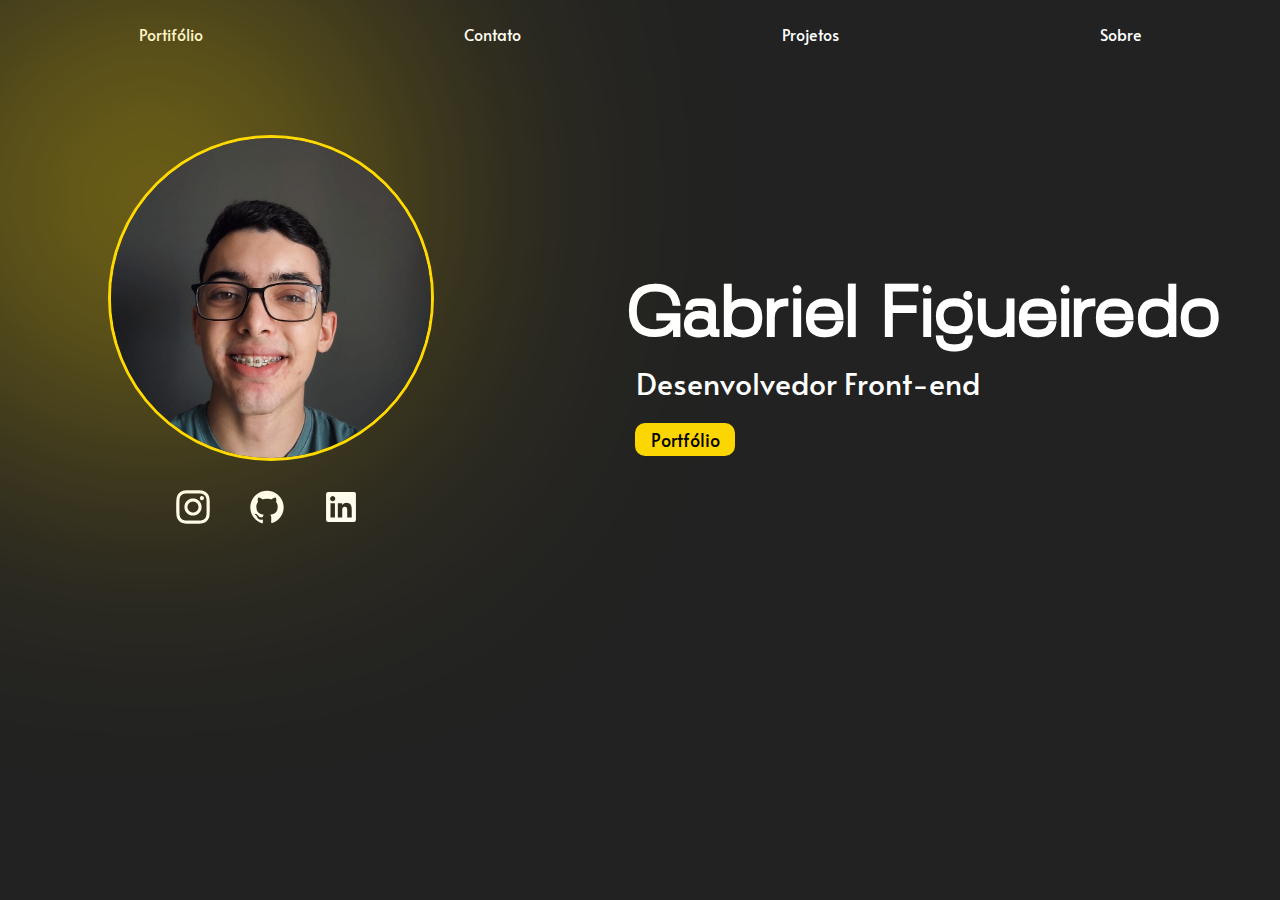
<file: index.html>
<!DOCTYPE html>
<html lang="br">
  <head>
    <meta charset="UTF-8" />
    <meta name="viewport" content="width=device-width, initial-scale=1.0" />
    <title>Portifólio Gabriel</title>
    <link rel="stylesheet" href="portifolioGabriel.css" />
  </head>
  <body>
    <div class="tit">
      <h1>Gabriel Figueiredo</h1>
      <h3>Desenvolvedor Front-end</h3>

      <a href="pagInicial.html"><div class="btn-port">Portfólio</div></a>
    </div>

    <div class="container-info">
      <a href="pagInicial.html"><div class="info">Portifólio</div></a>
      <a href="https://www.linkedin.com/in/gabriel-figueiredo-aa8810321/"
        ><div class="info">Contato</div></a
      >
      <a href="projetos.html"><div class="info">Projetos</div></a>

      <a href="pagInicial.html"><div class="info">Sobre</div></a>
    </div>

    <div class="container-foto">
      <div class="minha-img">
        <img src="imagens/minhafoto.jpg" alt="Foto de Gabriel" />
      </div>

      <div class="redes-sociais">
        <a href="pagInicial.html"
          ><img class="redes" src="imagens/Instagram-BRANCO-Li.png.png" alt=""
        /></a>
        <a href="pagInicial.html"
          ><img class="redes" src="imagens/Github-branco-LI.png.png" alt=""
        /></a>
        <a href="pagInicial.html"
          ><img class="redes" src="imagens/Linkedin-BRANCO-Li.png.png" alt=""
        /></a>
      </div>
    </div>
  </body>
</html>
</file>
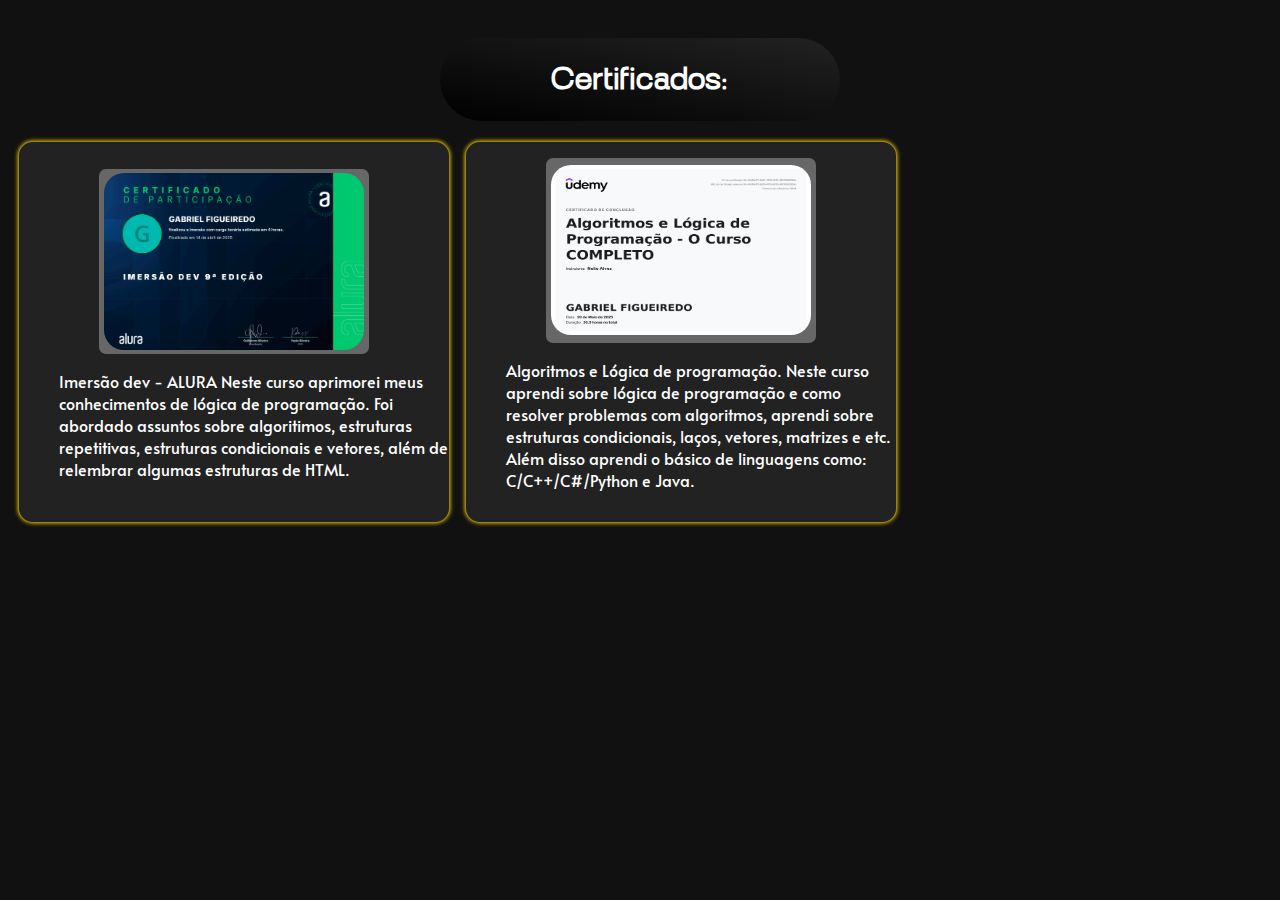
<file: certificados.html>
<!DOCTYPE html>
<html lang="en">
  <head>
    <meta charset="UTF-8" />
    <meta name="viewport" content="width=device-width, initial-scale=1.0" />
    <title>Projetos de GMF</title>
    <link rel="stylesheet" href="certificadosGabriel.css" />
  </head>
  <body>
    <div class="org-titulo">
      <div class="titulo"><h1>Certificados:</h1></div>
    </div>

    <div class="container-pjts">
      <section class="certificados">
        <div class="img-cert" id="port-pjct">
          <img src="imagens/certificado-alura.png" alt="" />
        </div>
        <p class="desc-cert">
          Imersão dev - ALURA Neste curso aprimorei meus conhecimentos de lógica
          de programação. Foi abordado assuntos sobre algoritimos, estruturas
          repetitivas, estruturas condicionais e vetores, além de relembrar
          algumas estruturas de HTML.
        </p>
      </section>

      <section class="certificados">
        <div class="img-cert" id="port-pjct">
          <img
            src="imagens/certificado-Algotitmos-e-Lógica-de-Programacai.png"
            id="logica-de-prog"
            alt="Certificado Lógica de programação"
          />
        </div>
        <p class="desc-cert">
          Algoritmos e Lógica de programação. Neste curso aprendi sobre lógica
          de programação e como resolver problemas com algoritmos, aprendi sobre
          estruturas condicionais, laços, vetores, matrizes e etc. Além disso aprendi o básico de linguagens como: C/C++/C#/Python e Java.
        </p>
      </section>
    </div>
  </body>
</html>
</file>
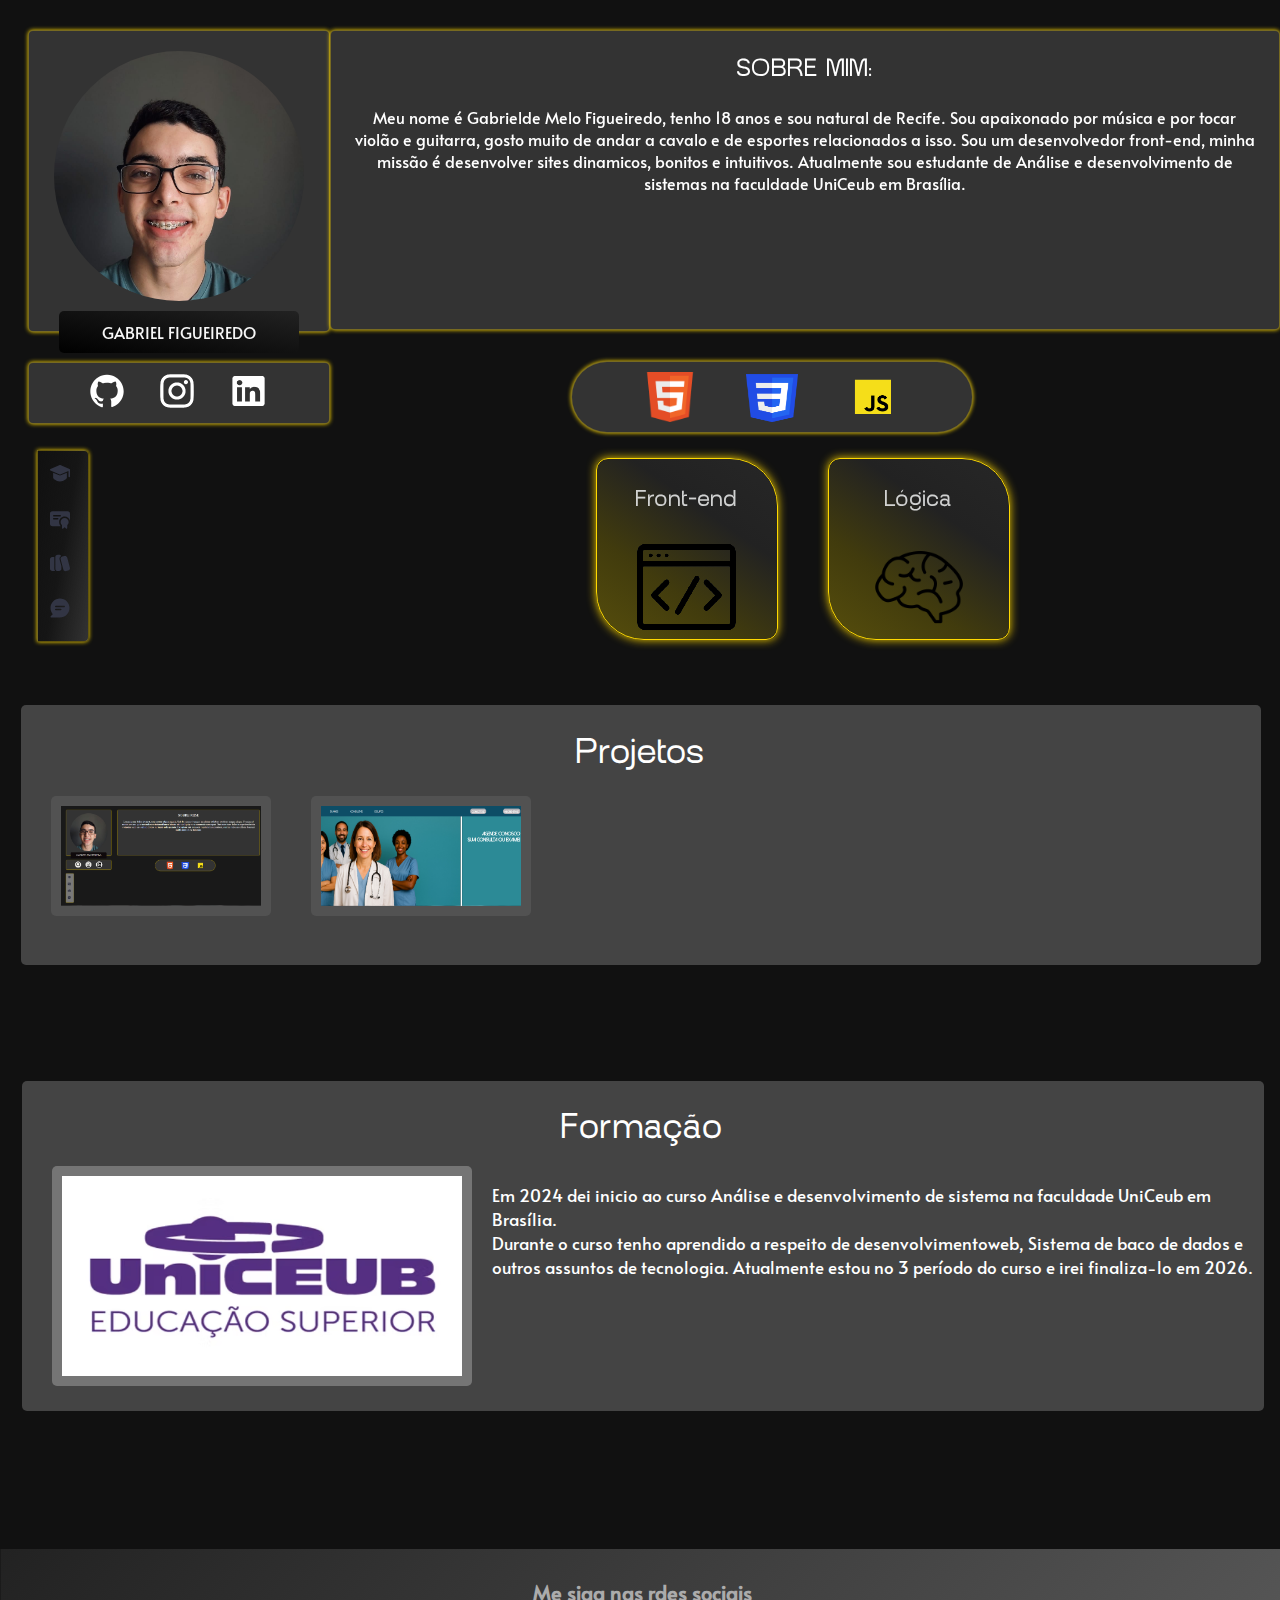
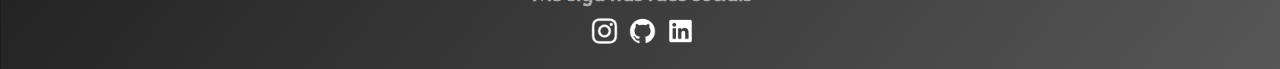
<file: paginaInicial.html>
<!DOCTYPE html>
<html lang="en">
<head>
    <meta charset="UTF-8">
    <meta name="viewport" content="width=device-width, initial-scale=1.0">
    <title>LandingPage GMF</title>
    <link rel="stylesheet" href="styleLandingPage.css">
    <link rel="stylesheet" href="https://cdnjs.cloudflare.com/ajax/libs/font-awesome/6.5.0/css/all.min.css">

</head>
<body>

    <div class="pagina-principal">
<div class="container-1">
        <div class="div-minhaimagem">
          <div class="foto-area">
            <img id="minhafoto" src="imagens/minhafoto.jpg" alt="Foto de Gabriel Figueiredo"> 
          </div>
      
          <div class="meunome">GABRIEL FIGUEIREDO</div>
        </div>
      
        <!--PARTE DAS REDES SOCIAIS ---------------------------------------------- -->
        <div class="container-redes">
            <div class="redes-sociais">
            <div class="minhas-redes">
                <div><a href="###"><img  class="img-redes"  src="imagens/Github-branco-LI.png.png" alt="Ícone do GitHublde Gabriel" id="img-gh"></a>
                </div>
                <div><a href="###"><img  class="img-redes" src="imagens/Instagram-BRANCO-Li.png.png" alt="Ícone do Instagram de Gabriel" id="img-ig"></a></div>
                <div><a href="###"><img  class="img-redes" src="imagens/Linkedin-BRANCO-Li.png.png"  alt="Ícone do Linkedin de Gabriel" id="img-lkd"></a></div>
            </div>   
        </div>
      </div>
 </div>
        
    <!--PARTE SOBRE MIM ------------------------------------------------------ -->
    <section class="section-principal">
        <div class="sobre-mim"> 
            <div class="titulo-sobre-mim">SOBRE MIM:</div>
            <div class="txt-sobre-mim">Meu nome é Gabrielde Melo Figueiredo, tenho 18 anos e sou natural de Recife.
               Sou apaixonado por música e por tocar violão e guitarra, gosto muito de andar a cavalo e de esportes 
               relacionados a isso. Sou um desenvolvedor front-end, minha missão é desenvolver sites dinamicos, bonitos e  
              intuitivos. Atualmente sou estudante de Análise e desenvolvimento de sistemas na 
               faculdade UniCeub em Brasília. 
                </div>
        </div>
    </section>
</div>

<!--PARTE DE TECNOLOGIAS -------------------------------------------------------------- -->
<div class="container-tecnologias">
    <div class="tecnologias">
        
        <div class="imagens-tecnologias">
        <img class="img-tecnologias" src="imagens/img-HTML5-TRANSPARENTE.jpeg.png" alt="Ícone do HTML5">
        <img class="img-tecnologias" src="imagens/img-CSS-TRANSPARENTE2.jpeg.png" alt="Ícone do CSS">
        <img class="img-tecnologias" src="imagens/img-JS-TRANSPARENTE.jpeg (2).png" alt="Ícone do CSS">
        </div>
    

    </div>
</div>


<!-- PARTE DOS DADOS DE CONTAO/CURRÍCULO/ CERTIFICADOS E ETC -------------------------------------- -->
<div class="sidebar-container">
  <div class="info">
  <!--FORMAÇÃO ----------------------------------------------- -->
  <a href="#form-faculdade">
    <div class="minha-info">
      <span>
        <svg width="24" height="25" viewBox="0 0 24 25" fill="none" xmlns="http://www.w3.org/2000/svg">
          <path d="M11.7023 4.05965C11.8923 3.97751 12.1077 3.97751 12.2977 4.05965L21.5477 8.05965C21.8222 8.17838 22 8.44891 22 8.74805V15.4688C22 15.883 21.6642 16.2188 21.25 16.2188C20.8358 16.2188 20.5 15.883 20.5 15.4688V9.88949L12.2977 13.4355C12.1077 13.5177 11.8923 13.5177 11.7023 13.4355L2.45233 9.43555C2.17795 9.31675 2 9.04707 2 8.74805C2 8.44891 2.17775 8.17838 2.45232 8.05965L11.7023 4.05965Z" fill="#323544"/>
          <path d="M5.125 11.6808V16.6758C5.125 16.8216 5.16749 16.9642 5.24727 17.0862C5.24727 17.0862 5.24694 17.0857 5.24814 17.0875L5.2492 17.0892L5.25188 17.0932L5.25947 17.1045C5.26553 17.1135 5.27359 17.1252 5.28365 17.1396C5.30378 17.1684 5.33196 17.2076 5.36827 17.2558C5.44085 17.3522 5.54621 17.4849 5.68494 17.6416C5.96196 17.9546 6.375 18.3668 6.9293 18.7781C8.04166 19.6034 9.72592 20.4258 12 20.4258C14.2741 20.4258 15.9583 19.6034 17.0707 18.7781C17.625 18.3668 18.038 17.9546 18.3151 17.6416C18.4538 17.4849 18.5591 17.3522 18.6317 17.2558C18.668 17.2076 18.6962 17.1684 18.7163 17.1396C18.7264 17.1252 18.7345 17.1135 18.7405 17.1045L18.7481 17.0932L18.7508 17.0892L18.7527 17.0862C18.8325 16.9642 18.875 16.8216 18.875 16.6758V11.6808L12.6946 14.3534C12.2514 14.5451 11.7486 14.5451 11.3054 14.3534L5.125 11.6808Z" fill="#323544"/>
          </svg>
      </span>
      <span class="info-text">Formação</span>
    </div>
  </a>  
  
    <!--CERTIFICADOS --------------------------------------------------------------------- -->
    
    <a href="certificados.html">
      <div class="minha-info">
            <span>
              <svg width="24" height="25" viewBox="0 0 24 25" fill="none" xmlns="http://www.w3.org/2000/svg">
                <path d="M2 7.5C2 6.25736 3.00736 5.25 4.25 5.25H19.75C20.9926 5.25 22 6.25736 22 7.5V14.7199C21.4111 12.2981 19.228 10.5 16.625 10.5C13.57 10.5 11.0935 12.9765 11.0935 16.0315C11.0935 17.4406 11.6204 18.7267 12.488 19.7034V20.25H4.25C3.00736 20.25 2 19.2426 2 18V7.5ZM5.75 9C5.33579 9 5 9.33579 5 9.75C5 10.1642 5.33579 10.5 5.75 10.5H12.25C12.6642 10.5 13 10.1642 13 9.75C13 9.33579 12.6642 9 12.25 9H5.75ZM5 12.75C5 13.1642 5.33579 13.5 5.75 13.5H9.75C10.1642 13.5 10.5 13.1642 10.5 12.75C10.5 12.3358 10.1642 12 9.75 12H5.75C5.33579 12 5 12.3358 5 12.75Z" fill="#323544"/>
                <path d="M13.9851 19.0785L13.988 22C13.988 22.2972 14.1636 22.5665 14.4357 22.6863C14.7077 22.8062 15.0249 22.754 15.2442 22.5534L16.6264 21.2892L18.0086 22.5534C18.228 22.754 18.5452 22.8062 18.8172 22.6863C19.0892 22.5665 19.2648 22.2972 19.2648 22V19.0785C20.1173 18.3393 20.6564 17.2483 20.6564 16.0314C20.6564 13.8049 18.8515 12 16.625 12C14.3985 12 12.5935 13.8049 12.5935 16.0314C12.5935 17.2483 13.1327 18.3393 13.9851 19.0785Z" fill="#323544"/>
                </svg>
                
            </span>
            <span class="info-text">Certificados</span>
          </div>
    </a>
    
   
    
    <!--CURRÍCULO -------------------------------------------------------------------------------------------- -->
   <a href="https://drive.google.com/drive/u/0/folders/14EDpATpol5BZ0CAV6OApKUIz4cBy3NXK">
    <div class="minha-info">
      <span>
        <svg width="24" height="25" viewBox="0 0 24 25" fill="none" xmlns="http://www.w3.org/2000/svg">
          <path d="M6.33301 6L4.25 6C3.00736 6 2 7.00736 2 8.25V17.75C2 18.9926 3.00736 20 4.25 20H6.58333C6.78518 20 6.98082 19.9734 7.16694 19.9236C6.64867 19.3477 6.33335 18.5856 6.33333 17.75L6.33301 6Z" fill="#323544"/>
          <path d="M8.08324 19.4272C8.48119 19.7834 9.00673 20 9.58301 20H11.1663C12.409 20 13.4163 18.9926 13.4163 17.75V15.1865L11.6447 8.57457C11.2569 7.12745 11.9096 5.64668 13.1442 4.92645C12.763 4.22565 12.0202 3.75 11.1663 3.75H9.58301C8.34037 3.75 7.33301 4.75736 7.33301 6L7.33333 17.75C7.33334 18.4164 7.62294 19.0151 8.08324 19.4272Z" fill="#323544"/>
          <path d="M12.6106 8.31575C12.289 7.11545 13.0013 5.88169 14.2016 5.56007L16.4554 4.95616C17.6557 4.63454 18.8895 5.34598 19.2111 6.54628L21.9287 16.6885C22.2503 17.8888 21.538 19.1226 20.3377 19.4442L18.0839 20.0481C16.8836 20.3697 15.6499 19.6574 15.3282 18.4571L12.6106 8.31575Z" fill="#323544"/>
          </svg>
          
      </span>
      <span class="info-text">Currículo</span>
    </div>
   </a> 
    
<!--CONTATO---------------------------------------------------------------------------------------- -->
    <a href="https://www.linkedin.com/in/gabriel-figueiredo-aa8810321/">
      <div class="minha-info">
      <span>
        <svg width="24" height="24" viewBox="0 0 24 24" fill="none" xmlns="http://www.w3.org/2000/svg">
          <path d="M2.50002 12.0957C2.50002 6.849 6.75332 2.5957 12 2.5957C17.2467 2.5957 21.5 6.849 21.5 12.0957C21.5 17.3424 17.2467 21.5957 12 21.5957H3.25002C2.94668 21.5957 2.6732 21.413 2.55711 21.1327C2.44103 20.8525 2.50519 20.5299 2.71969 20.3154L4.77303 18.262C3.35633 16.603 2.50002 14.4488 2.50002 12.0957ZM7.75 9.84668C7.33579 9.84668 7 10.1825 7 10.5967C7 11.0109 7.33579 11.3467 7.75 11.3467H16.25C16.6642 11.3467 17 11.0109 17 10.5967C17 10.1825 16.6642 9.84668 16.25 9.84668H7.75ZM7 13.5967C7 14.0109 7.33579 14.3467 7.75 14.3467H12.75C13.1642 14.3467 13.5 14.0109 13.5 13.5967C13.5 13.1825 13.1642 12.8467 12.75 12.8467H7.75C7.33579 12.8467 7 13.1825 7 13.5967Z" fill="#323544"/>
          </svg>
          
      </span>
      <span class="info-text">Contato</span>
    </div>
    </a>
    

    <div class="minha-info">
      <span>
        <svg width="24" height="25" viewBox="0 0 24 25" fill="none" xmlns="http://www.w3.org/2000/svg">
          <path d="M11.7023 4.05965C11.8923 3.97751 12.1077 3.97751 12.2977 4.05965L21.5477 8.05965C21.8222 8.17838 22 8.44891 22 8.74805V15.4688C22 15.883 21.6642 16.2188 21.25 16.2188C20.8358 16.2188 20.5 15.883 20.5 15.4688V9.88949L12.2977 13.4355C12.1077 13.5177 11.8923 13.5177 11.7023 13.4355L2.45233 9.43555C2.17795 9.31675 2 9.04707 2 8.74805C2 8.44891 2.17775 8.17838 2.45232 8.05965L11.7023 4.05965Z" fill="#323544"/>
          <path d="M5.125 11.6808V16.6758C5.125 16.8216 5.16749 16.9642 5.24727 17.0862C5.24727 17.0862 5.24694 17.0857 5.24814 17.0875L5.2492 17.0892L5.25188 17.0932L5.25947 17.1045C5.26553 17.1135 5.27359 17.1252 5.28365 17.1396C5.30378 17.1684 5.33196 17.2076 5.36827 17.2558C5.44085 17.3522 5.54621 17.4849 5.68494 17.6416C5.96196 17.9546 6.375 18.3668 6.9293 18.7781C8.04166 19.6034 9.72592 20.4258 12 20.4258C14.2741 20.4258 15.9583 19.6034 17.0707 18.7781C17.625 18.3668 18.038 17.9546 18.3151 17.6416C18.4538 17.4849 18.5591 17.3522 18.6317 17.2558C18.668 17.2076 18.6962 17.1684 18.7163 17.1396C18.7264 17.1252 18.7345 17.1135 18.7405 17.1045L18.7481 17.0932L18.7508 17.0892L18.7527 17.0862C18.8325 16.9642 18.875 16.8216 18.875 16.6758V11.6808L12.6946 14.3534C12.2514 14.5451 11.7486 14.5451 11.3054 14.3534L5.125 11.6808Z" fill="#323544"/>
          </svg>
      </span>
      <span class="info-text">Formação</span>
    </div>

    <div class="minha-info">
      <span>
        <svg width="24" height="25" viewBox="0 0 24 25" fill="none" xmlns="http://www.w3.org/2000/svg">
          <path d="M11.7023 4.05965C11.8923 3.97751 12.1077 3.97751 12.2977 4.05965L21.5477 8.05965C21.8222 8.17838 22 8.44891 22 8.74805V15.4688C22 15.883 21.6642 16.2188 21.25 16.2188C20.8358 16.2188 20.5 15.883 20.5 15.4688V9.88949L12.2977 13.4355C12.1077 13.5177 11.8923 13.5177 11.7023 13.4355L2.45233 9.43555C2.17795 9.31675 2 9.04707 2 8.74805C2 8.44891 2.17775 8.17838 2.45232 8.05965L11.7023 4.05965Z" fill="#323544"/>
          <path d="M5.125 11.6808V16.6758C5.125 16.8216 5.16749 16.9642 5.24727 17.0862C5.24727 17.0862 5.24694 17.0857 5.24814 17.0875L5.2492 17.0892L5.25188 17.0932L5.25947 17.1045C5.26553 17.1135 5.27359 17.1252 5.28365 17.1396C5.30378 17.1684 5.33196 17.2076 5.36827 17.2558C5.44085 17.3522 5.54621 17.4849 5.68494 17.6416C5.96196 17.9546 6.375 18.3668 6.9293 18.7781C8.04166 19.6034 9.72592 20.4258 12 20.4258C14.2741 20.4258 15.9583 19.6034 17.0707 18.7781C17.625 18.3668 18.038 17.9546 18.3151 17.6416C18.4538 17.4849 18.5591 17.3522 18.6317 17.2558C18.668 17.2076 18.6962 17.1684 18.7163 17.1396C18.7264 17.1252 18.7345 17.1135 18.7405 17.1045L18.7481 17.0932L18.7508 17.0892L18.7527 17.0862C18.8325 16.9642 18.875 16.8216 18.875 16.6758V11.6808L12.6946 14.3534C12.2514 14.5451 11.7486 14.5451 11.3054 14.3534L5.125 11.6808Z" fill="#323544"/>
          </svg>
      </span>
      <span class="info-text">Formação</span>
    </div>

    <div class="formacao">
      <span>
        <svg width="24" height="25" viewBox="0 0 24 25" fill="none" xmlns="http://www.w3.org/2000/svg">
          <path d="M11.7023 4.05965C11.8923 3.97751 12.1077 3.97751 12.2977 4.05965L21.5477 8.05965C21.8222 8.17838 22 8.44891 22 8.74805V15.4688C22 15.883 21.6642 16.2188 21.25 16.2188C20.8358 16.2188 20.5 15.883 20.5 15.4688V9.88949L12.2977 13.4355C12.1077 13.5177 11.8923 13.5177 11.7023 13.4355L2.45233 9.43555C2.17795 9.31675 2 9.04707 2 8.74805C2 8.44891 2.17775 8.17838 2.45232 8.05965L11.7023 4.05965Z" fill="#323544"/>
          <path d="M5.125 11.6808V16.6758C5.125 16.8216 5.16749 16.9642 5.24727 17.0862C5.24727 17.0862 5.24694 17.0857 5.24814 17.0875L5.2492 17.0892L5.25188 17.0932L5.25947 17.1045C5.26553 17.1135 5.27359 17.1252 5.28365 17.1396C5.30378 17.1684 5.33196 17.2076 5.36827 17.2558C5.44085 17.3522 5.54621 17.4849 5.68494 17.6416C5.96196 17.9546 6.375 18.3668 6.9293 18.7781C8.04166 19.6034 9.72592 20.4258 12 20.4258C14.2741 20.4258 15.9583 19.6034 17.0707 18.7781C17.625 18.3668 18.038 17.9546 18.3151 17.6416C18.4538 17.4849 18.5591 17.3522 18.6317 17.2558C18.668 17.2076 18.6962 17.1684 18.7163 17.1396C18.7264 17.1252 18.7345 17.1135 18.7405 17.1045L18.7481 17.0932L18.7508 17.0892L18.7527 17.0862C18.8325 16.9642 18.875 16.8216 18.875 16.6758V11.6808L12.6946 14.3534C12.2514 14.5451 11.7486 14.5451 11.3054 14.3534L5.125 11.6808Z" fill="#323544"/>
          </svg>
      </span>
      <span class="info-text">Formação</span>
    </div>

  </div>
</div>

<!--HABILIDADES --------------------------------------------------------------------------------------------------------------- -->
<div class="container-hab">
  <div class="div-habilid">
  <section class="habilidades"><h3>Front-end</h3>
  <div class="organizar-img"><section class="img-cards"><img src="imagens/img-front-end.png" alt=""></section></div>
  </section>
</div>

<div class="div-habilid">
  <section class="habilidades"><h3>Lógica</h3>
    <div class="organizar-img"><section class="img-cards"><img src="imagens/img-cerebro.png" alt=""></section></div>
  </section>
</div>
</div>

<!--PROJETOS ---------------------------------------------------------------------------------------------------------------- -->
<div class="projetos"> 
  <div class="meus-projetos"><h1>Projetos</h1>
  <div class="alinhamento-imgs">
    <div class="img-projetos">
          <!--IMG 1 ---------------------------------------------------------------------------------------------- -->
          <div class="imagens">
            <div class="fotos-projetos"><a href="projetos.html"><img src="imagens/img-landingPage.png" alt="Imagem do projeto de Gabriel"> </a></div>
          </div>
      </div>
          <!--IMG 2 ----------------------------------------------------------------------------------------------------- -->
    <div class="img-projetos">
      <div class="imagens">
        <div class="fotos-projetos"><a href="projetos.html"> <img src="imagens/img-clinica.png" alt="Imagem do projeto de Gabriel"> </a></div>
      </div>
      </div>

<!--FORMAÇÃO ------------------------------------------------------------------------------------------------- -->
<div class="secao-formacao"> 
  <div class="minha-formacao"><h1>Formação</h1>
  <div class="alinhamento-imgs">
    <div class="img-formacao">
          <!--IMG 1 ---------------------------------------------------------------------------------------------- -->
          <div class="imagens-formacao">
            <div class="foto-ceub"><a href="http://127.0.0.1:5500/pagInicial.html"><img src="imagens/img-ceub.jpeg" alt="Imagem do projeto de Gabriel"> </a></div>
          </div>
      </div>

      <div class="desc-formacao" id="form-faculdade"><p>Em 2024 dei inicio ao curso Análise e desenvolvimento de sistema na faculdade
         UniCeub em Brasília. <br> Durante o curso tenho aprendido a respeito de desenvolvimentoweb, Sistema de baco 
         de dados e outros assuntos de tecnologia. Atualmente estou no 3 período do curso e irei finaliza-lo em 2026.</p>
 </div>
 </div>

<footer class="footer">
  <h3 class="tit-footer">Me siga nas rdes sociais</h3>
  <div class="icones-footer">
    <a href=""><img class="icn-footer-img" src="imagens/Instagram-BRANCO-Li.png.png" alt="Ícone do Instagram"></a>
    <a href=""><img class="icn-footer-img"  src="imagens/Github-branco-LI.png.png" alt="Ícone do Instagram"></a> 
    <a href=""><img  class="icn-footer-img"src="imagens/Linkedin-BRANCO-Li.png.png" alt="Ícone do Instagram"></a> 
  </div>
  
</footer>

</body>
</html>
</file>
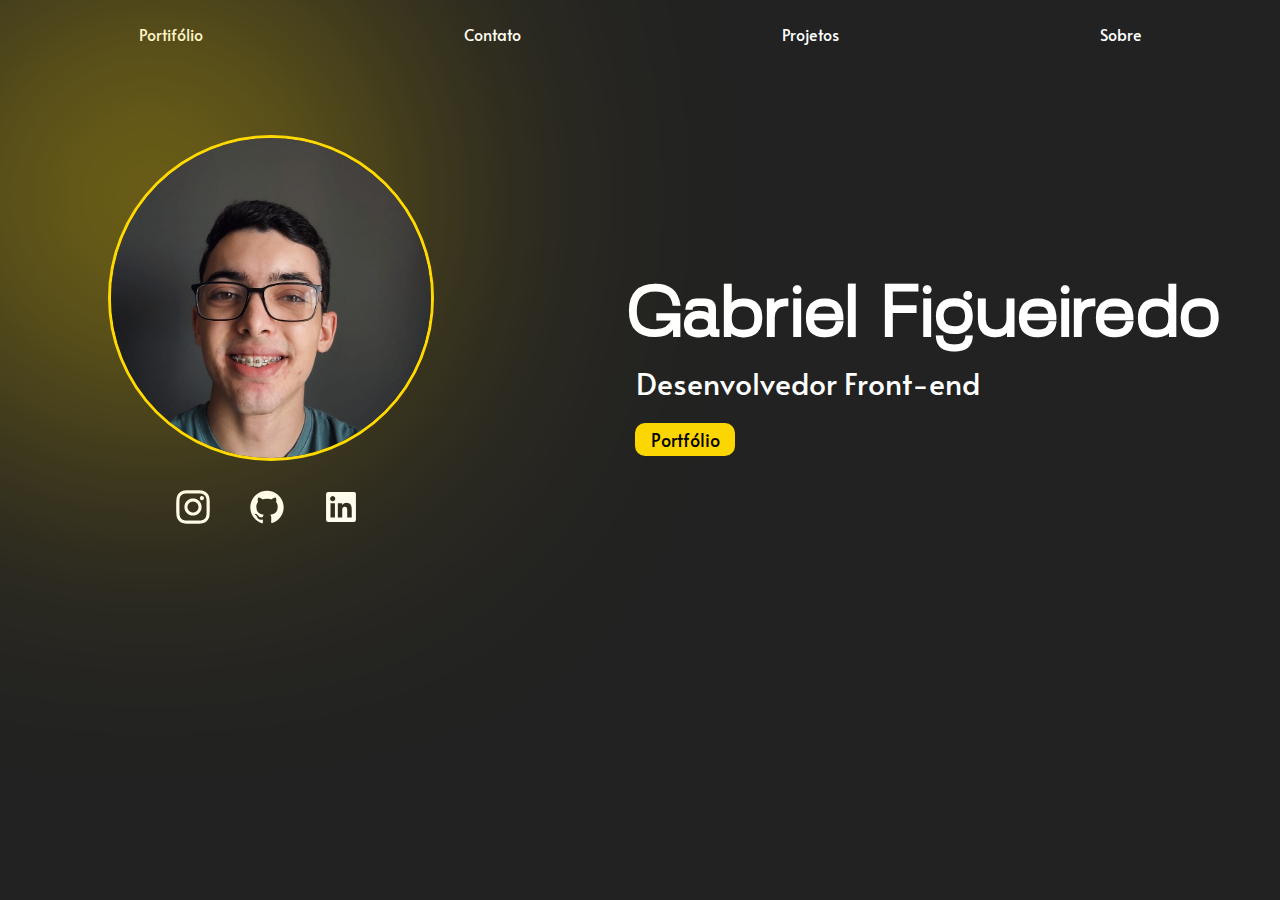
<file: portifolio.html>
<!DOCTYPE html>
<html lang="br">
  <head>
    <meta charset="UTF-8" />
    <meta name="viewport" content="width=device-width, initial-scale=1.0" />
    <title>Portifólio Gabriel</title>
    <link rel="stylesheet" href="portifolioGabriel.css" />
  </head>
  <body>
    <div class="tit">
      <h1>Gabriel Figueiredo</h1>
      <h3>Desenvolvedor Front-end</h3>

      <a href="index.html"><div class="btn-port">Portfólio</div></a>
    </div>

    <div class="container-info">
      <a href="pagInicial.html"><div class="info">Portifólio</div></a>
      <a href="https://www.linkedin.com/in/gabriel-figueiredo-aa8810321/"
        ><div class="info">Contato</div></a
      >
      <a href="projetos.html"><div class="info">Projetos</div></a>

      <a href="pagInicial.html"><div class="info">Sobre</div></a>
    </div>

    <div class="container-foto">
      <div class="minha-img">
        <img src="imagens/minhafoto.jpg" alt="Foto de Gabriel" />
      </div>

      <div class="redes-sociais">
        <a href="pagInicial.html"
          ><img class="redes" src="imagens/Instagram-BRANCO-Li.png.png" alt=""
        /></a>
        <a href="pagInicial.html"
          ><img class="redes" src="imagens/Github-branco-LI.png.png" alt=""
        /></a>
        <a href="pagInicial.html"
          ><img class="redes" src="imagens/Linkedin-BRANCO-Li.png.png" alt=""
        /></a>
      </div>
    </div>
  </body>
</html>
</file>
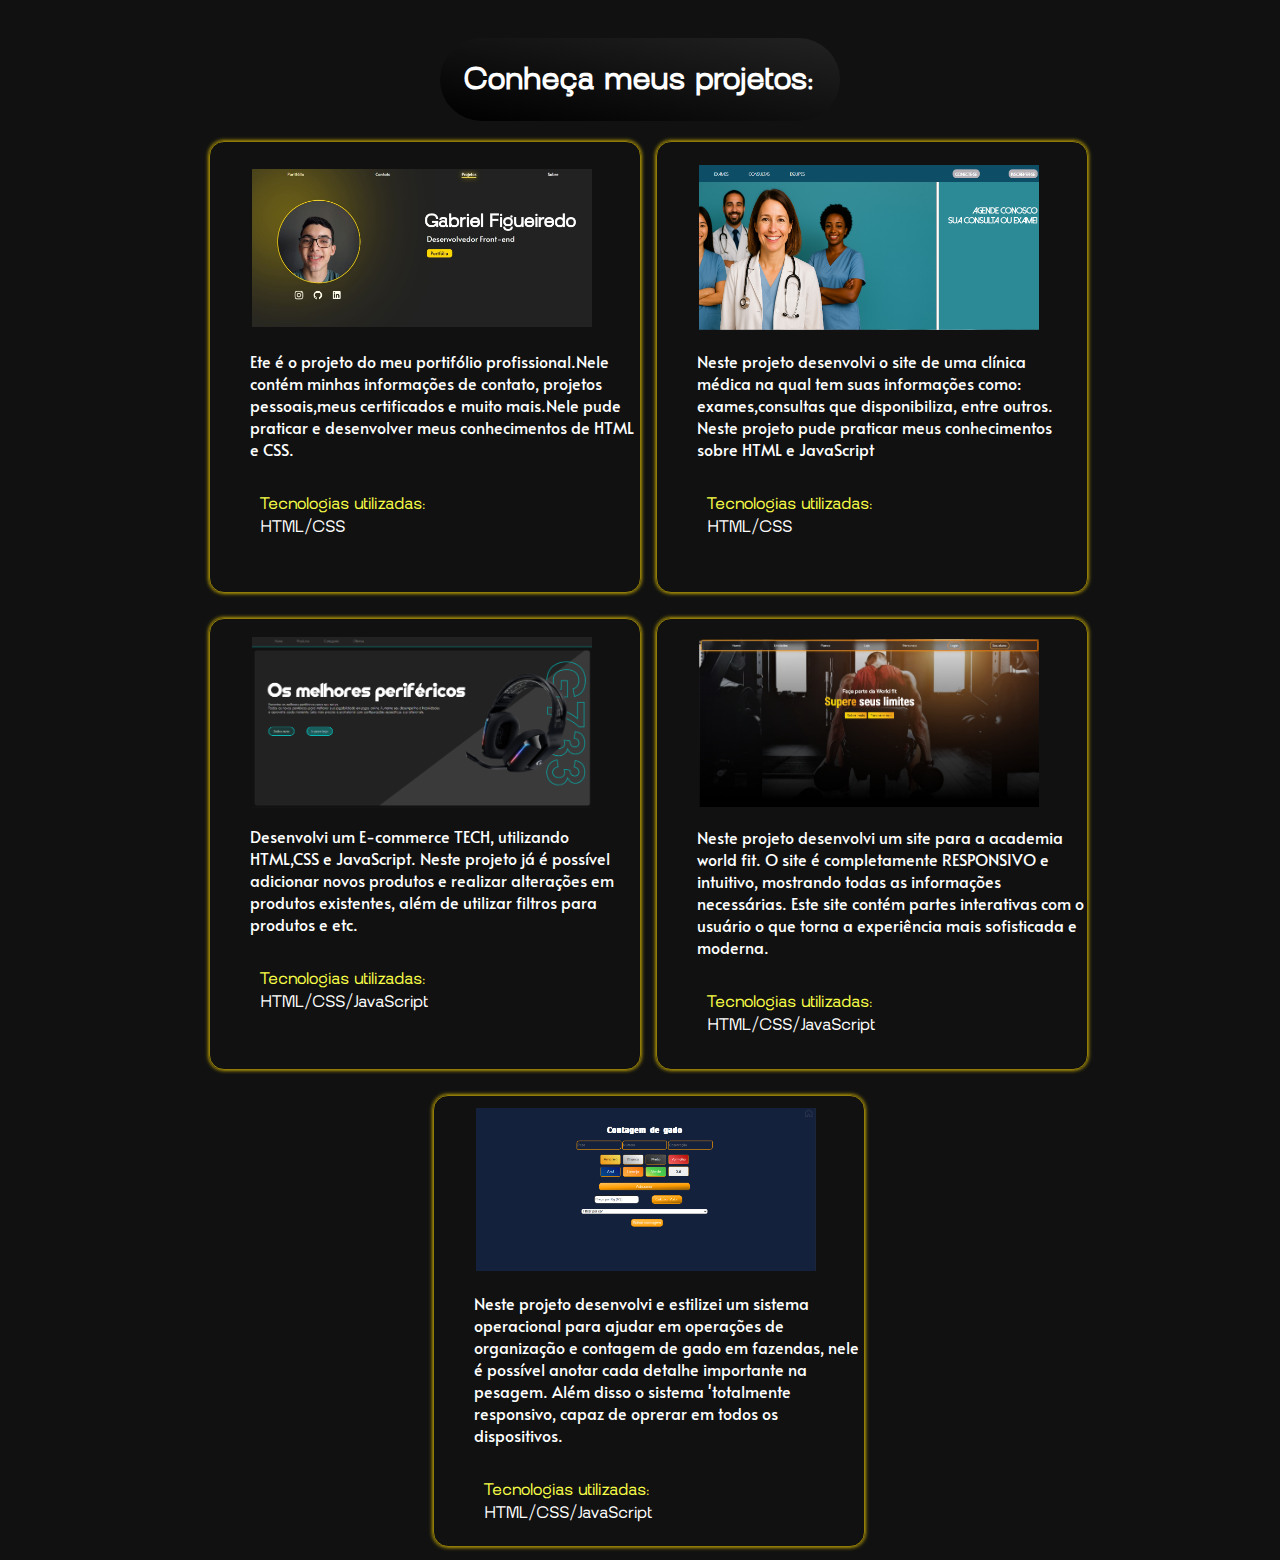
<file: projetos.html>
<!doctype html>
<html lang="en">
  <head>
    <meta charset="UTF-8" />
    <meta name="viewport" content="width=device-width, initial-scale=1.0" />
    <title>Projetos de GMF</title>
    <link rel="stylesheet" href="projetosGabriel.css" />
  </head>
  <body>
    <div class="org-titulo">
      <div class="titulo"><h1>Conheça meus projetos:</h1></div>
    </div>

    <div class="container-pjts">
      <section class="projetos">
        <div class="img-project" id="port-pjct">
          <img src="imagens/Pag-inic-ofc.png" alt="" />
        </div>
        <p class="desc-projetos">
          Ete é o projeto do meu portifólio profissional.Nele contém minhas
          informações de contato, projetos pessoais,meus certificados e muito
          mais.Nele pude praticar e desenvolver meus conhecimentos de HTML e
          CSS.
        </p>

        <p class="desc-projetos-pt2">
          Tecnologias utilizadas:
          <span style="color: white"> HTML/CSS</span>
        </p>
      </section>

      <!--Site clícnica =-=-=-=-=-=--=-=-=-=-=-=-=-=-=-=-=-=-=-=-=-=-=-=-=-=-=-=-=-=-=-=-= -->
      <section class="projetos">
        <div class="img-project" id="img-clinica">
          <img src="imagens/img-clinica.png" alt="" />
        </div>
        <p class="desc-projetos">
          Neste projeto desenvolvi o site de uma clínica <br />
          médica na qual tem suas informações como: exames,consultas que
          disponibiliza, entre outros. <br />
          Neste projeto pude praticar meus conhecimentos sobre HTML e JavaScript
        </p>

        <p class="desc-projetos-pt2">
          Tecnologias utilizadas:
          <span style="color: white"> HTML/CSS</span>
        </p>
      </section>

      <!--E-COMMERCE TECH -=-=-=--=-=-=-=-=-=--=-==-=-=-=-=-=-=-=-=-=-=-=-=-=-=-=-=-=-==-=-=- -->
      <section class="projetos">
        <div class="img-project" id="calculadora">
          <img src="imagens/Img - Principal.png" alt="" />
        </div>
        <p class="desc-projetos">
          Desenvolvi um E-commerce TECH, utilizando HTML,CSS e JavaScript. Neste
          projeto já é possível adicionar novos produtos e realizar alterações
          em produtos existentes, além de utilizar filtros para produtos e etc.
        </p>

        <div class="info-pjct">
          <p class="desc-projetos-pt2">
            Tecnologias utilizadas:
            <span style="color: white"> HTML/CSS/JavaScript</span>
          </p>
        </div>
      </section>

      <!--world fit -=-=-=-=-=-=-=-=-=-=-=-=-=-=-=-=-==-=-=-=-=-=-=-=-=-=-=-=-=-=-=-=-= -->
      <section class="projetos">
        <div class="img-project" id="world_fit">
          <img src="imagens/Pag-Inicial-ACADEMIA.png" alt="" />
        </div>
        <p class="desc-projetos">
          Neste projeto desenvolvi um site para a academia world fit. O site é
          completamente RESPONSIVO e intuitivo, mostrando todas as informações
          necessárias. Este site contém partes interativas com o usuário o que
          torna a experiência mais sofisticada e moderna.
        </p>

        <div class="info-pjct">
          <p class="desc-projetos-pt2">
            Tecnologias utilizadas:
            <span style="color: white"> HTML/CSS/JavaScript</span>
          </p>
        </div>
      </section>

      <!--Contador de gado =-=-=-=-=-=-=--=-=-=-=-=-=-=-=-=-=-=-=-=-=-=-=--=-=-->
      <section class="projetos">
        <div class="img-project" id="contador">
          <img src="imagens/Contador-Redenção - CONTADOR PINCIPAL.png" alt="" />
        </div>
        <p class="desc-projetos">
          Neste projeto desenvolvi e estilizei um sistema operacional para
          ajudar em operações de organização e contagem de gado em fazendas,
          nele é possível anotar cada detalhe importante na pesagem. Além disso
          o sistema 'totalmente responsivo, capaz de oprerar em todos os
          dispositivos.
        </p>

        <div class="info-pjct">
          <p class="desc-projetos-pt2">
            Tecnologias utilizadas:
            <span style="color: white"> HTML/CSS/JavaScript</span>
          </p>
        </div>
      </section>

      
    </div>
  </body>
</html>
</file>
<file: portifolioGabriel.css>
@font-face {
    font-family: Alata;
    src: url('Alata-Regular.ttf') format(truetype);
    font-weight: normal;
    font-style: normal;

}

@font-face {
    font-family: Ague;
    src: url('Ague-Regular.otf') format(truetype);
    font-weight: normal;
    font-style: normal;
}

body{
    background-color: #222;
    height: 100%;
}

.container-foto{
    display: flex;
    margin-top: 90px;
    flex-direction: column;
    width: 60%;


}

.minha-img img{
    width: 320px;
    height: 320px;
    border-radius: 50%;   
    object-fit: cover;
    border: solid #ffd900;
}

.minha-img{
    margin-left: 100px;
    width: 30%;
    filter: drop-shadow(-120px -102px 190px #ffd900 );
}

.container-info{
    display: flex;
    justify-content: space-around;
}

.container-info a{
    text-decoration: none;
}

.info{
    color: white;
    margin-top: 15px; 
    text-decoration: none;
   font-family: 'Alata';
   position: relative;
    display: inline-block;
    text-decoration: none;
}

.info::after {
    content: "";
    position: absolute;
    bottom: -3px; /* ajusta a distância da linha */
    left: 50%;
    width: 0;
    height: 2px;
    background-color: #ffd900;
    transition: all 0.3s linear;
    transform: translateX(-50%);
}

.info:hover::after {
    width: 100%;
}

.redes-sociais{
    margin-top: 7px;
    margin-left: 150px;
}

.redes-sociais img{
        width: 40px;
        margin: 15px;

}

.redes:hover{
    filter: drop-shadow(0 0 10px #ffd900 );
}

.info:hover{
    filter: drop-shadow(0 0 10px #ffd900 );
}

.container-tit {
    position: relative;
    height: 200px;
}

.tit {
    position: absolute;
    top: 40%;
    left: 75%;
    transform: translate(-50%, -50%);
    width: 660px;
}

.tit h1 {
    color: white;
    margin: 0;
    font-size: 70px;
    font-family: 'Ague';
   
}

.tit h3 {
    font-size: 30px;
    color: white;
    margin-left: 6px;
    margin-top: -2px;
    font-family: Alata;
    font-weight: normal;
    
}

.tit a{
    text-decoration: none;
    color: rgb(6, 0, 6);
    font-family: 'Alata';     
}

.btn-port{
    background-color: #ffd901fb;
    width: 100px;
    height: 33px;
    border-radius: 10px;
    font-size: 18px;
    display: flex;
    justify-content: center;
    align-items: center;
    margin-top: -10px;
    margin-left: 5px;
}

.btn-port:hover{
    filter: drop-shadow(0 0 12px #ffd900 );
}
</file>
<file: certificadosGabriel.css>
@font-face {
  font-family: Alata;
  src: url('Alata-Regular.ttf') format(truetype);
  font-weight: normal;
  font-style: normal;

}

@font-face {
  font-family: Ague;
  src: url('Ague-Regular.otf') format(truetype);
  font-weight: normal;
  font-style: normal;
}


body{
    background-color: #111;
}

.org-titulo {
    display: flex;
    justify-content: center;
}

.container-pjts{
    display: flex;
    flex-direction: row;
}

.titulo{
    background: linear-gradient(10deg ,#000, #222);
    width: 400px;
    height: auto;
    border-radius: 50px;
    margin-top: 30px;
}

.titulo h1{
    font-size: 30px;
    color: white;
    display: flex;
    justify-content: center;    
    font-family: 'Ague';
}

.certificados{
    background-color: #222;
    height: 380px;
    width:430px;
    display: flex;
    justify-content: center;
    border-radius: 15px;
    margin-top: 40px;
    margin: 5px;
    flex-direction: column;
    margin-top: 20px;
    margin-left: 10px;
    box-shadow: 0px 0px 4px #ffd900;
  border: 1px solid #ffd9008a;
    
}

#logica-de-prog{
    height: 170px;
}

.img-cert{
    background-color: #676767;
    height: 185px;
    width: 270px;
    display: flex;
    justify-content: center;
    align-items: center;
    border-radius:7px;
    margin-left: 80px;

}

.img-cert img{
    width: 260px;
    height: auto;
    border-radius: 20px;
   
}


.desc-cert{
    margin-left: 40px;
    color: white;
    font-family: 'Alata';
    font-weight: normal;
}
</file>
<file: styleLandingPage.css>
@font-face {
  font-family: Alata;
  src: url('Alata-Regular.ttf') format(truetype);
  font-weight: normal;
  font-style: normal;

}

@font-face {
  font-family: Ague;
  src: url('Ague-Regular.otf') format(truetype);
  font-weight: normal;
  font-style: normal;
}

body {
  background-color: #111; /*ANTES : #141312*/
   overflow-x: hidden;
}

.container-1 {
  display: flex;
  flex-direction: column;
  width: 450px;
 
}

.pagina-principal {
  display: flex;
  flex-direction: row;
  justify-content: center;
  gap: 0px;
  margin-top: 30px;
}

.div-minhaimagem {
  background-color: #333;
  height: 260px;
  width: 300px;
  border-radius: 5px;
  margin-left: 30px;
  display: flex;
  flex-direction: column;
  justify-content: space-between;
  align-items: center;
  padding: 20px 0;
 box-shadow: 0px 0px 4px #ffd900;
  border: 1px solid #ffd90056;
}

.div-minhaimagem:hover{
  box-shadow: 0px 0px 4px rgb(255, 217, 0);
  border: 1px solid rgb(255, 217, 0);
}

.foto-area {
  flex-grow: 1;
  width: 100%;
  display: flex;
  justify-content: center;
  align-items: center;
}

#minhafoto {
  width: 250px;
  height: 250px;
  border-radius: 150%;
  object-fit: cover;
}

.meunome {
  background: linear-gradient(10deg ,#000, #222);
  color: rgb(248, 248, 248);
  width: 80%;
  text-align: center;
  padding: 10px 0;
  border-radius: 5px;
  margin: 10px;
  font-family: 'Alata';
}

/* REDES SOCIAIS ----------------------------------------------------------------------------------------------------------*/

.container-redes .redes-sociais {
  display: flex;
  justify-content: center;
}

.redes-sociais {
  display: flex;
  width: 300px;
  background-color: #333; 
  margin-left: 30px;
  border-radius: 5px;
  margin-top: 30px;
  box-shadow: 0px 0px 4px #ffd900;
  border: 1px solid #ffd90056;
}

.redes-sociais:hover{
  box-shadow: 0px 0px 4px rgb(255, 217, 0);
  border: 1px solid rgb(255, 217, 0);
}

.minhas-redes {
  display: flex;
  flex-direction: row;
  height: 50px;
  justify-content: center;
  align-items: center;
  padding: 5px;
}

.img-redes {
  width: 40px;
  height: 40px;
  padding: 15px;
  border-radius: 60px;
}

#img-lkd {
  width: 43px;
}

/* SOBRE MIM ---------------------------------------------------------------------------------------------- */

.section-principal {
  display: flex;
  height: 300px;
  width: 950px;
  margin-right: 3px;
}

.sobre-mim {
  display: flex;
  flex-direction: column;
  align-items: center;
  background-color: #333; 
  width: 1000px;
  border-radius: 5px;
  padding: 20px;
  box-shadow: 0px 0px 4px #ffd900;
  border: 1px solid #ffd90056;
}

.sobre-mim:hover{
  box-shadow: 0px 0px 4px rgb(255, 217, 0);
  border: 1px solid rgb(255, 217, 0);
}

.titulo-sobre-mim {
  color: white;
  width: 100%;
  text-align: center;
  font-size: 24px;
  margin-bottom: 20px;
  font-family: 'Ague';
}

.txt-sobre-mim {
  color: white;
  text-align: center;
  font-family: 'Alata';
}

/* TECNOLOGIAS ----------------------------------------------------------------------------------------------------- */

.container-tecnologias {
  display: flex;
  justify-content: flex-end;
  margin-top: -63px;
}

.tecnologias {
  display: flex;
  flex-direction: row;
  justify-content: space-around;
  align-items: center;
  width: 800px;
  margin-right: 100px;
}

.imagens-tecnologias {
  background-color: #333; 
  width: 400px;
  height: 70px;
  display: flex;
  justify-content: center;
  align-items: center;
  border-radius: 90px;
  gap: 50px;
  box-shadow: 0px 0px 4px #ffd900;
  border: 1px solid #ffd90056;
}

.imagens-tecnologias:hover{
  box-shadow: 0px 0px 4px rgb(255, 217, 0);
  border: 1px solid rgb(255, 217, 0);
}

.img-tecnologias {
  width: 52px;
  height: 50px;
  transition: transform 0.3s ease;
}

.img-tecnologias:hover {
  transform: scale(1.2);
}

/* SIDEBAR ANIMADA ----------------------------------------------------------------------------------- */

.sidebar-container {
  position: absolute;
  top: 450px;
  left: 0;
  z-index: 999;
  margin-left: 37px;
}

.info {
  background: linear-gradient(-80deg ,#333, #8d8d8d0a, #111);
  width: 30px;
  height: 170px;
  border-radius: 0 5px 5px 0;
  padding: 10px;
  transition: width 0.3s ease;
  overflow: hidden;
  box-shadow: 0px 0px 4px #ffd900;
  border: 1px solid #ffd90056;
}

.info:hover{
  box-shadow: 0px 0px 4px rgb(255, 217, 0);
  border: 1px solid rgb(255, 217, 0);
}

.info div {
  margin-bottom: 15px;
  font-size: 18px;
  display: flex;
  align-items: center;
  gap: 10px;
  color: rgba(255, 255, 255, 0.746);
  white-space: nowrap;
  transition: opacity 0.3s ease;
}

.info-text {
  opacity: 0;
  transition: opacity 0.3s ease;
}

.sidebar-container:hover .info {
  width: 170px;
}

.sidebar-container:hover .info-text {
  opacity: 1;
}


.info a{
  text-decoration: none;
}

.info:hover{
  background-color: rgba(195, 185, 0, 0.273);
}


.minha-info:hover {
  background-color: rgba(244, 227, 130, 0.603);
  border-radius: 6px;
}

/*HABILIDADES ------------------------------------------------------------------------------------------------------ */
.container-hab{
  display: flex;
  flex-direction: row;
  justify-content: center;
  margin-left: 325px;
}

.div-habilid{            /*COLOCA A SECTION NA POSIÇÃO QUE EU QUERO NA TELA*/  
display: flex;
justify-content: space-around;/* CENTRALIZA A DIV */


}

.habilidades{          /*CONFIGURA A DIV DOS CARDS*/
  background: linear-gradient(35deg,#a3910679,#d3bb023f , #222, #4444446c);
  width: 180px;
  height: 180px;
  margin-top: 20px;
  display: flex;
  justify-content: center;
  align-items: center;
  flex-direction: column;
  border-radius: 12px 48px;
  margin: 25px;
  box-shadow: 0px 0px 10px rgb(242, 205, 0);
  border: 1px solid rgb(255, 217, 0);
}

.habilidades h3{
  font-size: 22px;
  color: rgba(232, 233, 233, 0.879);
  font-family: 'Ague';
  font-weight: normal;
}

.img-cards{
  display: flex;
  width: 100px;
  height: 100px;
  justify-content: center;
  mix-blend-mode: darken;

}





/*PROJETOS ----------------------------------------------------------------------------------------------------------------------------- */
.projetos {   /* CONFIGURAÇAO DA DIV QUE NAO DA PRA VER (A DIV DE FORA) */
  position: absolute;
  display: flex; 
  width: 100%;
  height: 300px;
  justify-content: center;
  margin-top: 20px;
  margin-left: -7px;
  
}

.alinhamento-imgs{
  display: flex;
  flex-direction: row;
}

.meus-projetos {    /* CONFIGURAÇAO DA DIV QUE DA PRA VER */
  margin: 20px;
  font-size: 17px;
  background-color: #444;
  width: 1400px;
  border-radius: 5px;
   ;
}

.meus-projetos h1{     /* CENTRALIZA O H1 */
  height: 40px;
  display: flex;
  justify-content: center;
  color: white;
  font-family: 'Ague';
  font-weight: normal;

}

.imagens img{       /* DEFINE O TAMANHO DA IMAGEMA */
  width: 200px;
  height:100px; 
  margin: 5px;
  margin-top: 10px;
  margin-left: 10px;
  
}

.imagens{
  background-color: #91919130; /* COLOCA A COR DE FUNDO NAS IMAGENS DOS PROJETOS */
  margin-left: 30px;
  border-radius: 5px;
  height: 120px;
  width: 220px;

}

.imagens{    /*  TRANSIÇÃO DA ESCALA DOS PROJETOS  */
  transition: transform 0.3s ease; /* já começa suave */
}

.imagens:hover{
  transform: scale(1.1);
}

.img-projetos{
  display: flex;
  align-items: center;
  height: 130px;
  width: 260px;
 
}

.secao-formacao{ /* SEÇÃO DE TRÁS DA FORMAÇÃO -----------------------------------------------------------------  */
  position: absolute;
  display: flex; 
  width: 97%;
  height: 330px;
  justify-content: center;
  margin-top: 290px;
  margin-left: 1px;
}

.minha-formacao{
  font-size: 17px;
  background-color: #444;
  width: 1400px;
  border-radius: 5px;
  
}

.img-certificados{
  display: flex;
  align-items: center;
  height: 130px;
  width: 260px;
 
}

.imagens-certificados img{       /* DEFINE O TAMANHO DA IMAGEMA */
  width: 200px;
  height:100px; 
  margin: 5px;
  margin-top: 10px;
  margin-left: 10px;
  
}

.desc-formacao{
  margin-left: 20px;
  color: white;
  font-family: 'Alata';
}


.img-formacao img{
  width: 400px;
  height:200px; 
  margin: 5px;
  margin-top: 10px;
  margin-left: 10px;
  
}

.imagens-formacao{
  background-color: #919191a3; /* COLOCA A COR DE FUNDO NAS IMAGENS DOS PROJETOS */
  margin-left: 30px;
  border-radius: 5px;
  height: 220px;
  width: 420px;

}

.footer{
  background: linear-gradient(490deg,#222, #575757);
  height: 120px;
  display: flex;
  flex-direction: column; 
  position: absolute;
  top: 160%; 
  left: 050%;
  transform: translate(-50%, -50%);
  width: 103.5%;
  
 
}

.tit-footer{
  display: flex;
  justify-content: center;
  margin-top: 30px;
  color: rgb(171, 171, 171);
  font-family: 'Alata';
}

.footer img{
  width: 30px;
  height: 30px;
  margin: 4px;
  margin-top: -10px;
}

.icones-footer{
  display: flex;
  justify-content: center;
}

.icn-footer-img{
  filter: brightness(0) invert(1); /* faz branco virar preto */
  transition: filter 0.3s ease;
}

.icn-footer-img:hover{
 filter: brightness(0) saturate(100%) sepia(1) hue-rotate(20deg) brightness(1.2);
}
</file>
<file: projetosGabriel.css>
@font-face {
  font-family: Alata;
  src: url('Alata-Regular.ttf') format(truetype);
  font-weight: normal;
  font-style: normal;

}

@font-face {
  font-family: Ague;
  src: url('Ague-Regular.otf') format(truetype);
  font-weight: normal;
  font-style: normal;
}

body{
    background-color: #111;
}

.org-titulo {
    display: flex;
    justify-content: center;
}

.container-pjts{
    display: flex;
    flex-direction: row;
    width: 101%;
    flex-wrap: wrap;
    justify-content: center;
}

.titulo{
    background: linear-gradient(10deg ,#000, #222);
    width: 400px;
    height: auto;
    border-radius: 50px;
    margin-top: 30px;
}

.titulo h1{
    font-size: 30px;
    color: white;
    display: flex;
    justify-content: center;    
    font-family: 'Ague';  
}

.projetos{
    background-color: #11111100;
    height: 450px;
    width:430px;
    display: flex;
    justify-content: center;
    border-radius: 15px;
    margin-top: 40px;
    margin: 5px;
    flex-direction: column;
    margin-top: 20px;
    margin-left: 10px;
    box-shadow: 0px 0px 4px #ffd900;
    border: 1px solid #ffd9008a;
    
}

.img-project{
    height: 173px;
    width: 344px;
    display: flex;
    justify-content: center;
    align-items: center;
    border-radius: 5px;
    margin-left: 40px;


}

.img-project img{
    width: 340px;
    height: auto;
   
}

.desc-projetos{
    margin-left: 40px;
    color: white;
    font-family: 'Alata';
}

.desc-projetos-pt2{
    margin-left: 50px;
    color: rgb(249, 255, 71);
    width: 170px;
    font-family: 'Ague';
}

#img-clinica{
    margin-top: -20px;
}

#port-pjct{
    margin-top: -19px;
}

#calculadora{
    margin-top: -23px;
}
</file>
